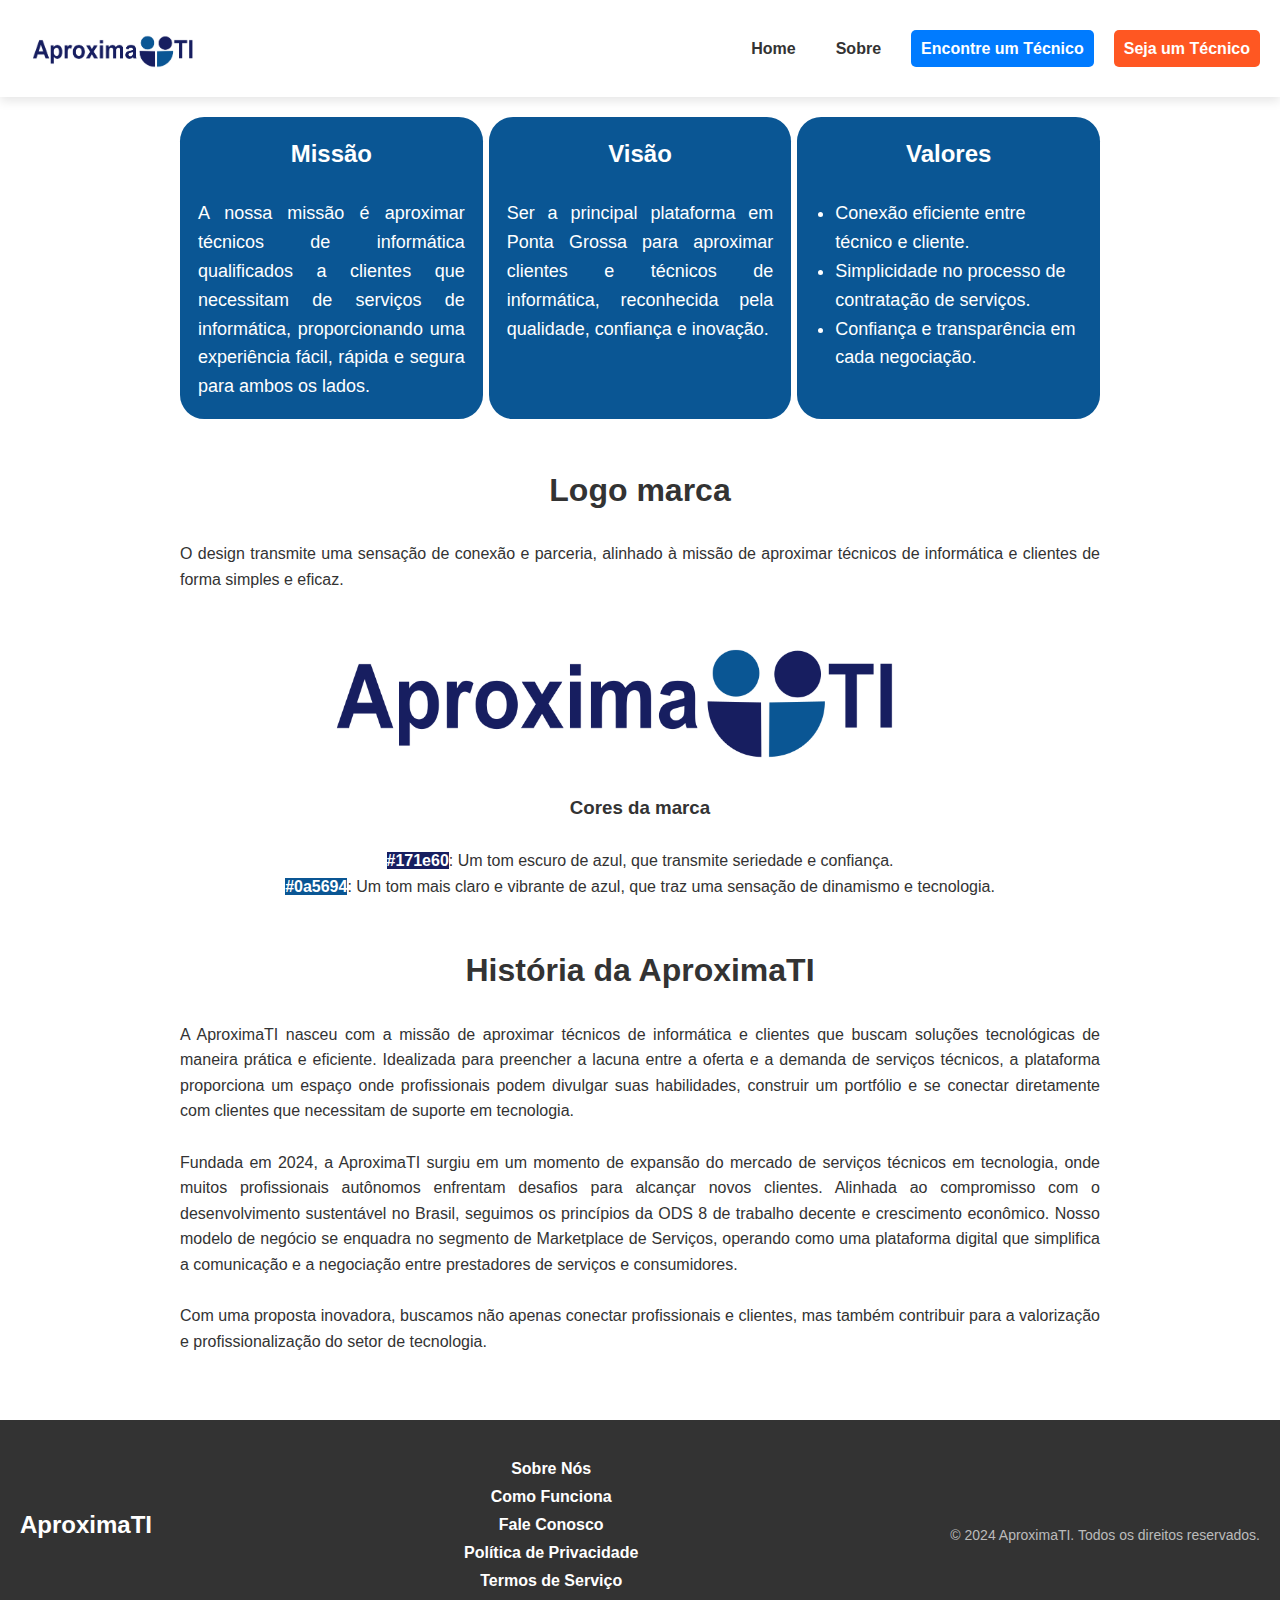
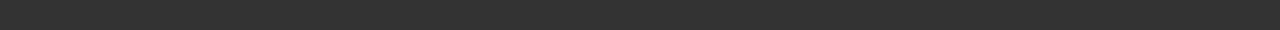
<file: APROXIMATI/html/home.html>
<!DOCTYPE html>
<html lang="pt-br">
<head>
    <meta charset="UTF-8">
    <meta name="viewport" content="width=device-width, initial-scale=1.0">
    <title>AproximaTI</title>
    <link rel="stylesheet" href="../css/style.css">
</head>
<body>
    <!-- Header -->
<header class="header">
    <div class="logo">
        <a href="../html/index.html">
            <img src="../img/logo_aproximati_comprido.png" alt="Logo Aproxima TI">
        </a>
    </div>
    <nav class="nav">
        <ul>
            <li>
                <a href="../html/home.html">Home</a>
            </li>
            <li>
                <a href="../html/sobre.html">Sobre</a>
            </li>
            <li>
                <a href="../html/servico1.html" class="encontre" style="color: #fff;">Encontre um Técnico</a>
            </li>
            <li>
                <a href="../html/servico2.html" class="sejatec" style="color: #fff;">Seja um Técnico</a>
            </li>
        </ul>
    </nav>
</header>

<main>
    <!-- Container para Missão, Visão e Valores -->
    <div class="sections-container">
        <!-- Missão -->
        <div class="section-container" id="missao">
            <h2>Missão</h2><br>
            <p>A nossa missão é aproximar técnicos de informática qualificados a clientes que necessitam de serviços de informática, proporcionando uma experiência fácil, rápida e segura para ambos os lados.</p>
        </div>

        <!-- Visão -->
        <div class="section-container" id="visao">
            <h2>Visão</h2><br>
            <p>Ser a principal plataforma em Ponta Grossa para aproximar clientes e técnicos de informática, reconhecida pela qualidade, confiança e inovação.</p>
        </div>

        <!-- Valores -->
        <div class="section-container" id="valores">
            <h2>Valores</h2><br>
            <ul>
                <li>Conexão eficiente entre técnico e cliente.</li>
                <li>Simplicidade no processo de contratação de serviços.</li>
                <li>Confiança e transparência em cada negociação.</li>
            </ul>
        </div>
    </div><br>
    <section id="logomarca">
        <h1>
            Logo marca
        </h1><br>
        <p>
            O design transmite uma sensação de conexão e parceria, alinhado à missão de aproximar técnicos de informática e clientes de forma simples e eficaz.
        </p>
        <div class="divdalogo">
            <img class="logomarca" src="../img/logo_aproximati_comprido.png" alt="Logo marca do Aproxima TI">
        </div>
        <h3 style="text-align: center;">
            Cores da marca
        </h3><br>
        <p style="text-align: center;">
            <strong><span style="background-color: #171e60; color: white;">#171e60</span></strong>: Um tom escuro de azul, que transmite seriedade e confiança. <br>
            <strong><span style="background-color: #0a5694; color: white;">#0a5694</span></strong>: Um tom mais claro e vibrante de azul, que traz uma sensação de dinamismo e tecnologia.
        </p>
        
    </section><br>

    <section id="historico">
        <h1>
            História da AproximaTI
        </h1><br>
            <p>
                A AproximaTI nasceu com a missão de aproximar técnicos de informática e clientes que buscam soluções tecnológicas de maneira prática e eficiente. Idealizada para preencher a lacuna entre a oferta e a demanda de serviços técnicos, a plataforma proporciona um espaço onde profissionais podem divulgar suas habilidades, construir um portfólio e se conectar diretamente com clientes que necessitam de suporte em tecnologia.
            </p><br>
            <p> 
                Fundada em 2024, a AproximaTI surgiu em um momento de expansão do mercado de serviços técnicos em tecnologia, onde muitos profissionais autônomos enfrentam desafios para alcançar novos clientes. Alinhada ao compromisso com o desenvolvimento sustentável no Brasil, seguimos os princípios da ODS 8 de trabalho decente e crescimento econômico. Nosso modelo de negócio se enquadra no segmento de Marketplace de Serviços, operando como uma plataforma digital que simplifica a comunicação e a negociação entre prestadores de serviços e consumidores.
            </p><br>
            <p>
                Com uma proposta inovadora, buscamos não apenas conectar profissionais e clientes, mas também contribuir para a valorização e profissionalização do setor de tecnologia.
            </p><br>
    </section>
    

</main>







<!-------------------------------footer------------------------------------->
<footer class="footer">
    <div class="footer-logo">
        <span class="logo">AproximaTI</span>
    </div>
        <ul class="links">
            <li><a href="/sobre-nos">Sobre Nós</a></li>
            <li><a href="/como-funciona">Como Funciona</a></li>
            <li><a href="/fale-conosco">Fale Conosco</a></li>
            <li><a href="/politica-privacidade">Política de Privacidade</a></li>
            <li><a href="/termos-de-servico">Termos de Serviço</a></li>
        </ul>
        <div class="copyright">
            &copy; 2024 AproximaTI. Todos os direitos reservados.
        </div>
</footer>
<!-------------------------------footer------------------------------------->  
</body>
</html>
</file>
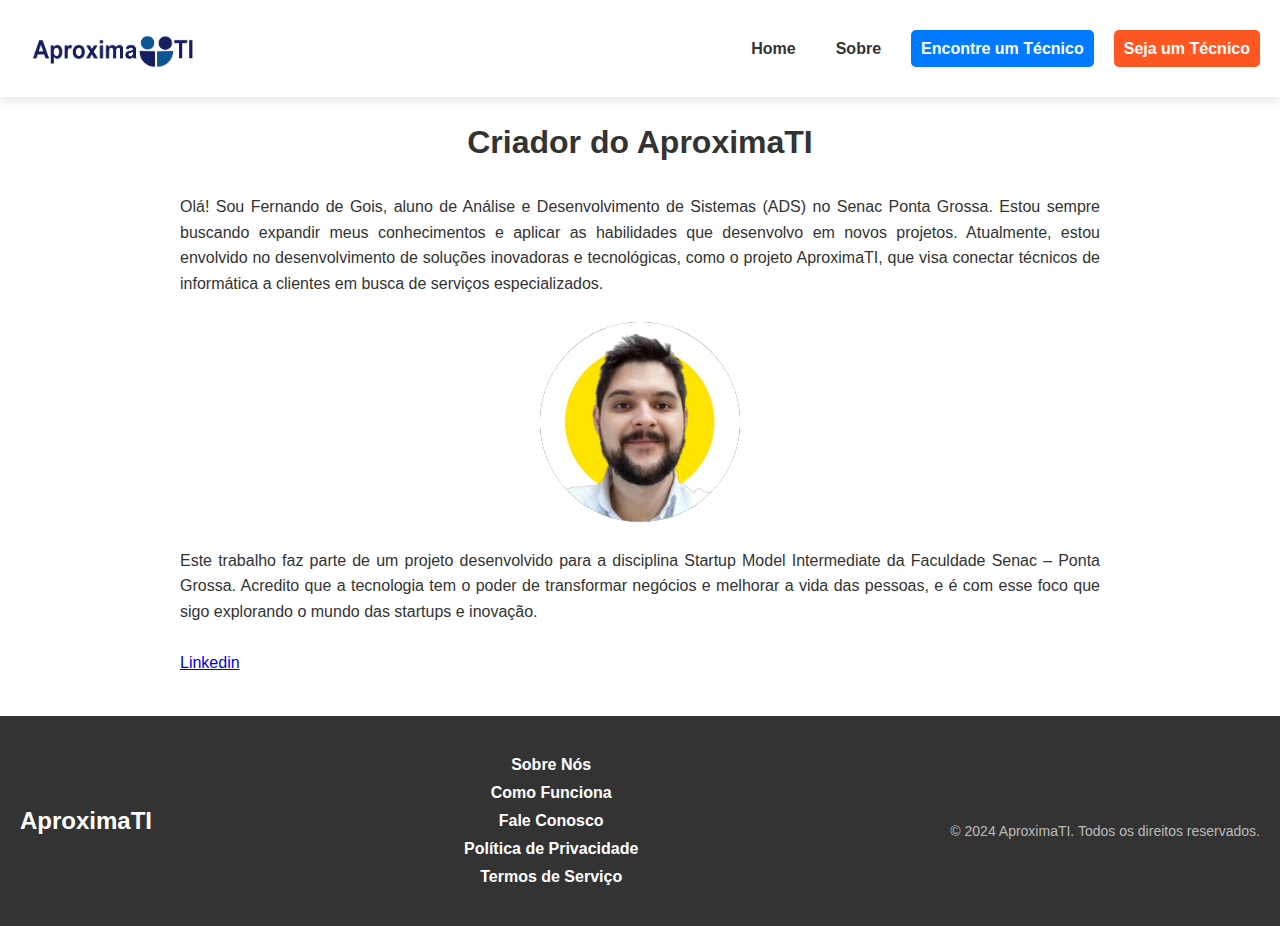
<file: APROXIMATI/html/sobre.html>
<!DOCTYPE html>
<html lang="pt-br">
<head>
    <meta charset="UTF-8">
    <meta name="viewport" content="width=device-width, initial-scale=1.0">
    <title>AproximaTI</title>
    <link rel="stylesheet" href="../css/style.css">
</head>
<body>
    <!-- Header -->
<header class="header">
    <div class="logo">
        <a href="../html/index.html">
            <img src="../img/logo_aproximati_comprido.png" alt="Logo Aproxima TI">
        </a>
    </div>
    <nav class="nav">
        <ul>
            <li>
                <a href="../html/home.html">Home</a>
            </li>
            <li>
                <a href="../html/sobre.html">Sobre</a>
            </li>
            <li>
                <a href="../html/servico1.html" class="encontre" style="color: #fff;">Encontre um Técnico</a>
            </li>
            <li>
                <a href="../html/servico2.html" class="sejatec" style="color: #fff;">Seja um Técnico</a>
            </li>
        </ul>
    </nav>
</header>


<main>
    <section id="logomarca">
        <h1>
            Criador do AproximaTI
        </h1><br>
        <p>
            Olá! Sou Fernando de Gois, aluno de Análise e Desenvolvimento de Sistemas (ADS) no Senac Ponta Grossa. Estou sempre buscando expandir meus conhecimentos e aplicar as habilidades que desenvolvo em novos projetos. Atualmente, estou envolvido no desenvolvimento de soluções inovadoras e tecnológicas, como o projeto AproximaTI, que visa conectar técnicos de informática a clientes em busca de serviços especializados.
        </p><br>
        <div class="divdalogo">
            <img class="logomarca" src="../img/fernandoPerfil.jpg" alt="Foto do criador" style="border-radius: 50%;">
        </div><br>
        <p>
            Este trabalho faz parte de um projeto desenvolvido para a disciplina Startup Model Intermediate da Faculdade Senac – Ponta Grossa. Acredito que a tecnologia tem o poder de transformar negócios e melhorar a vida das pessoas, e é com esse foco que sigo explorando o mundo das startups e inovação.
        </p><br>
        <a href="https://www.linkedin.com/in/fernando-de-gois/" target="_blank">Linkedin</a>
          

</main>






<!-------------------------------footer------------------------------------->
<footer class="footer">
    <div class="footer-logo">
        <span class="logo">AproximaTI</span>
    </div>
        <ul class="links">
            <li><a href="/sobre-nos">Sobre Nós</a></li>
            <li><a href="/como-funciona">Como Funciona</a></li>
            <li><a href="/fale-conosco">Fale Conosco</a></li>
            <li><a href="/politica-privacidade">Política de Privacidade</a></li>
            <li><a href="/termos-de-servico">Termos de Serviço</a></li>
        </ul>
        <div class="copyright">
            &copy; 2024 AproximaTI. Todos os direitos reservados.
        </div>
</footer>
</body>
</html>
</file>
<file: APROXIMATI/css/style.css>
/* Reset básico: zera margens e preenchimentos de todos os elementos, e ajusta a caixa de modelo para border-box */
* {
    margin: 0;  /* Remove a margem padrão de todos os elementos */
    padding: 0;  /* Remove o preenchimento padrão de todos os elementos */
    box-sizing: border-box;  /* Garante que o padding e border sejam incluídos no cálculo da largura e altura dos elementos */
}

/* -----------------------------------------------------------------Estilo básico do body */
body {
    font-family: Arial, sans-serif;  /* Define a fonte padrão do corpo como Arial, ou sans-serif como alternativa */
    color: #333;  /* Define a cor do texto como cinza escuro */
}

/* Estilos para a área de cabeçalho (header) */
.header {
    display: flex;  /* Usa flexbox para organizar os itens dentro do header */
    justify-content: space-between;  /* Espalha os itens de forma que fiquem nas extremidades esquerda e direita */
    align-items: center;  /* Alinha os itens verticalmente no centro */
    padding: 20px;  /* Adiciona um espaço interno de 20px em todas as direções */
    background-color: #fff;  /* Define o fundo do header como branco */
    box-shadow: 0px 4px 10px rgba(0, 0, 0, 0.1);  /* Adiciona uma sombra suave abaixo do header */
}

/* Estilos para o logo dentro do header */
.logo {
    font-size: 24px;  /* Define o tamanho da fonte para o logo */
    font-weight: bold;  /* Define o logo em negrito */
    color: #007BFF;  /* Define a cor do logo como azul */
}

/* Estilos para o menu de navegação */
.nav ul {
    display: flex;  /* Usa flexbox para organizar os itens do menu horizontalmente */
    list-style: none;  /* Remove a lista padrão de marcadores (bullets) */
}

.nav ul li {
    margin-left: 20px;  /* Adiciona um espaço de 20px à esquerda de cada item do menu */
}

/* Estilos para os links de navegação */
.nav ul li a {
    text-decoration: none;  /* Remove o sublinhado dos links */
    color: #333;  /* Define a cor do texto do link como cinza escuro */
    font-weight: bold;  /* Define os links como negrito */
    padding: 10px;  /* Adiciona um preenchimento de 10px em todas as direções */
}

/* Efeito de hover para os links de navegação */
.nav ul li a:hover {
    color: #000;
}

/* Estilos para o botão "Seja Tecnico" */
.sejatec {
    color: #fff; 
    background-color: #FF5722;  
    padding: 10px 15px;  
    border-radius: 5px; 
}

/* Efeito de hover para o botão "Seja Tecnico" */
.sejatec:hover {
    background-color: #E64A19;  
}
.encontre {
    color: #fff; 
    background-color: #007BFF;  
    padding: 10px 15px; 
    border-radius: 5px; 
}

/*----------------------------------------------------------------- Efeito de hover para o botão "Seja Técnico" */
.encontre:hover {
    background-color: #0056b3;  
}

/* ------------------------------------------------------------------------------------Estilos para o banner */
.banner {
    background: url('../img/fundo_serviços.jpg') no-repeat center center/cover;  /* Define uma imagem de fundo que cobre toda a área do banner */
    height: 100vh; 
    color: #fff;  
    display: flex;  
    justify-content: center;  
    align-items: center; 
    text-align: center;  
    padding: 0 20px;
    position: relative;  
}

/* ----------------------------------------------Pseudo-elemento para adicionar uma sobreposição escura no banner */
.banner::before {
    content: '';  
    position: absolute; 
    top: 0;
    left: 0;
    right: 0;
    bottom: 0; 
    background: rgba(0, 0, 0, 0.5); 
}

/*---------------------------------------------------------------------- Estilos para o conteúdo dentro do banner */
.banner-content {
    position: relative;  /* Define o conteúdo como posicionado relativamente ao banner */
    z-index: 1;  /* Garante que o conteúdo fique acima do pseudo-elemento de sobreposição */
    max-width: 700px;  
}

/* Estilo do título dentro do banner */
.banner h1 {
    font-size: 48px;  
    margin-bottom: 20px; 
}

/* Estilo do parágrafo dentro do banner */
.banner p {
    font-size: 20px;  
    margin-bottom: 30px;  
}

/* Estilos para os botões dentro do banner */
.buttons {
    gap: 20px;  
    align-items: center;
}

/* Estilos gerais para os botões */
.btn {
    text-decoration: none; 
    font-weight: bold;  
    padding: 15px 25px;  
    border-radius: 5px;  
}

/* Estilos para o botão azul */
.btn.blue {
    background-color: #007BFF; 
    color: #fff;  
    margin: 5px;
}

/* ---------------------------------------------------------Efeito de hover para o botão azul */
.btn.blue:hover {
    background-color: #0056b3;  
}

/* Estilos para o botão laranja */
.btn.orange {
    background-color: #FF5722;  
    color: #fff;  
    margin: 5px;
}

/*-------------------------------------------------------- Efeito de hover para o botão laranja */
.btn.orange:hover {
    background-color: #E64A19; 
}

/* ---------------------------------------------Responsividade: ajustes para telas menores (máximo de 768px de largura) */
@media (max-width: 768px) {
    .banner h1 {
        font-size: 32px; 
    }

    .banner p {
        font-size: 16px; 
    }

    .nav ul {
        flex-direction: column; 
    }

    .nav ul li {
        margin-left: 0; 
        margin-top: 10px; 
    }
}
.logo img{
    width: 200px;
    height: auto;
    border-radius: 8px;
    display: block;
    margin: 0;
}
/* --------------------------------------footer----------------------------------------- */
/* Estilos do Footer */
.footer {
    background-color: #333;  /* Cor de fundo escura para o rodapé */
    color: #fff;  /* Texto branco */
    padding: 30px 20px;
    display: flex;
    justify-content: space-between;
    align-items: center;
    flex-wrap: wrap;
    text-align: center;
}

.footer .logo {
    font-size: 24px;
    font-weight: bold;
    color: #fff;
    margin-bottom: 10px;
}

.footer .links {
    list-style: none;
    padding: 0;
}

.footer .links li {
    margin: 10px 0;
}

.footer .links a {
    color: #fff;
    text-decoration: none;
    font-weight: bold;
    transition: color 0.3s ease;
}

.footer .copyright {
    margin-top: 20px;
    font-size: 14px;
    color: #bbb;  /* Texto mais suave */
}
/* --------------------------------------footer----------------------------------------- */

/* Responsividade */
@media (max-width: 768px) {
    .footer {
        flex-direction: column;
        align-items: center;
    }
}
p {
    text-align: justify;
    font-family: Arial, Helvetica, sans-serif;
}
/* Sobre */
.container {
    width: 100%;
    max-width: 1200px;
    margin: 0 auto;
}
main {
    max-width: 960px; /* Define a largura máxima */
    margin: 0 auto;   /* Centraliza horizontalmente */
    padding: 20px;    /* Adiciona um espaço interno para não ficar colado nas bordas */
    line-height: 1.6; /* Aumenta o espaçamento entre linhas para melhor leitura */
    font-size: 16px;  /* Ajusta o tamanho da fonte */
}
section {
    margin-bottom: 20px;
}
h1 {
    text-align: center;
}
.divdalogo{
    display: flex;
    justify-content: center; /* Centraliza a imagem horizontalmente */
    align-items: center; /* Centraliza a imagem verticalmente */
    height: 200px; /* Altura fixa para a div */
    width: 100%; /* A largura da div pode ser ajustada conforme necessário */
    padding: 0; /* Remover padding extra */
    margin: 0; /* Remover margens externas */
}
.logomarca {
    max-height: 100%; /* A altura máxima será 100% da altura da div */
    width: auto; /* A largura vai se ajustar automaticamente para manter a proporção */
  }
/* Missão, visão e Valores */
.sections-container {
    display: flex;
    justify-content: space-between; /* Distribui igualmente as seções */
    gap: 6px; /* Espaço entre as seções */
    margin-bottom: 20px; /* Espaço abaixo das seções */

}

/* Estilo para cada seção (Missão, Visão, Valores) */
.section-container {
    background-color: #0a5694; /* Cor de fundo */
    padding: 18px;
    flex: 1; /* Garante que todas as seções tenham o mesmo tamanho */
    min-width: 250px; /* Tamanho mínimo para evitar que as seções fiquem muito pequenas em telas menores */
    border-radius: 8%;
}

.section-container h2 {
    color: white;
    font-size: 24px;
    text-align: center;
}

.section-container p, .section-container ul {
    color: white;
    font-size: 18px;

}

.section-container ul {
    list-style-type: disc;
    margin-left: 20px;
}
/*------------------------------------------------- ESPAÇO DOS SERVIÇOS */

.tecnicos {
    width: 80%;
    margin: 0 auto;
    font-family: Arial, sans-serif;
  }
  
  .tecnicos h2 {
    text-align: center;
    color: #0a5694;
    margin: 20px;
  }
  
  .tecnico {
    display: flex;
    align-items: flex-start;
    border: 1px solid #ddd;
    border-radius: 8px;
    padding: 20px;
    margin-bottom: 20px;
    box-shadow: 0 2px 5px rgba(0, 0, 0, 0.1);
  }
  
  .tecnico img {
    width: 100px;
    height: 100px;
    border-radius: 50%;
    margin-right: 20px;
  }
  
  .perfil {
    display: flex;
    flex-direction: column;
    padding: 20px;
    margin: 20px;
  }
  
  .info h3 {
    margin: 0;
    color: #333;
  }
  
  .info p {
    margin: 5px 0;
    color: #666;
  }
  
  .ver-perfil {
    align-self: flex-start;
    margin-top: 10px;
    padding: 10px 15px;
    background-color: #0a5694;
    color: #fff;
    text-decoration: none;
    border-radius: 5px;
  }
  
  .ver-perfil:hover {
    background-color: #0a5694;
  }
  
  /* ----------------------------------------------------------PERFIL DO TÉCNICO */

  .portifolio {
    width: 80%;
    margin: 0 auto;
    font-family: Arial, sans-serif;
    border: 1px solid #ddd;
    border-radius: 8px;
    padding: 20px;
    box-shadow: 0 2px 5px rgba(0, 0, 0, 0.1);
  }
  
  .tecnicoPortifolio .header {
    display: flex;
    align-items: center;
    margin-bottom: 20px;
  }
  
  .tecnicoPortifolio .header .logo {
    width: 100px;
    height: 100px;
    border-radius: 50%;
    margin-right: 20px;
  }
  
  .tecnicoPortifolio .header .detalhes {
    flex: 1;
  }
  
  .tecnicoPortifolio .header h2 {
    margin: 0;
    color: #333;
  }
  
  .botao-verde {
    padding: 10px 15px;
    background-color: #28a745;
    color: #fff;
    border: none;
    border-radius: 5px;
    cursor: pointer;
  }
  
  .botao-verde:hover {
    background-color: #218838;
  }
  
  .sobre, .classificacao, .avaliacoes {
    margin-bottom: 20px;
  }
  
  .sobre h3, .classificacao h3, .avaliacoes h3 {
    margin-bottom: 10px;
    color: #0a5694;
  }
  
  .classificacao p {
    margin: 5px 0;
  }
  
  .estrelas {
    color: #f4c542;
  }
  
  .avaliacao {
    border-top: 1px solid #ddd;
    padding-top: 10px;
    margin-top: 10px;
  }
  
  .avaliacao p {
    margin: 5px 0;
  }
  /* ----------------------------------------------------------------CARROSSEL DO PORTIFOLIO */
  .portfolio {
    width: 960px;
    display: flex;
    justify-content: space-between;
    gap: 10px; /* Espaço entre as imagens */
    flex-wrap: wrap; /* Garante que as imagens se ajustem em dispositivos menores */
    max-width: 100%;
    align-items: center;
  }
  
  .imagem {
    width: 32%; /* Faz cada imagem ocupar 1/3 do espaço disponível */
    overflow: hidden;
    border-radius: 8%;
    max-height: 320px;
  }
  
  .imagem img {
    width: 100%;
    height: auto;
    object-fit: cover; /* Garante que a imagem seja ajustada sem distorção */
  }
</file>
